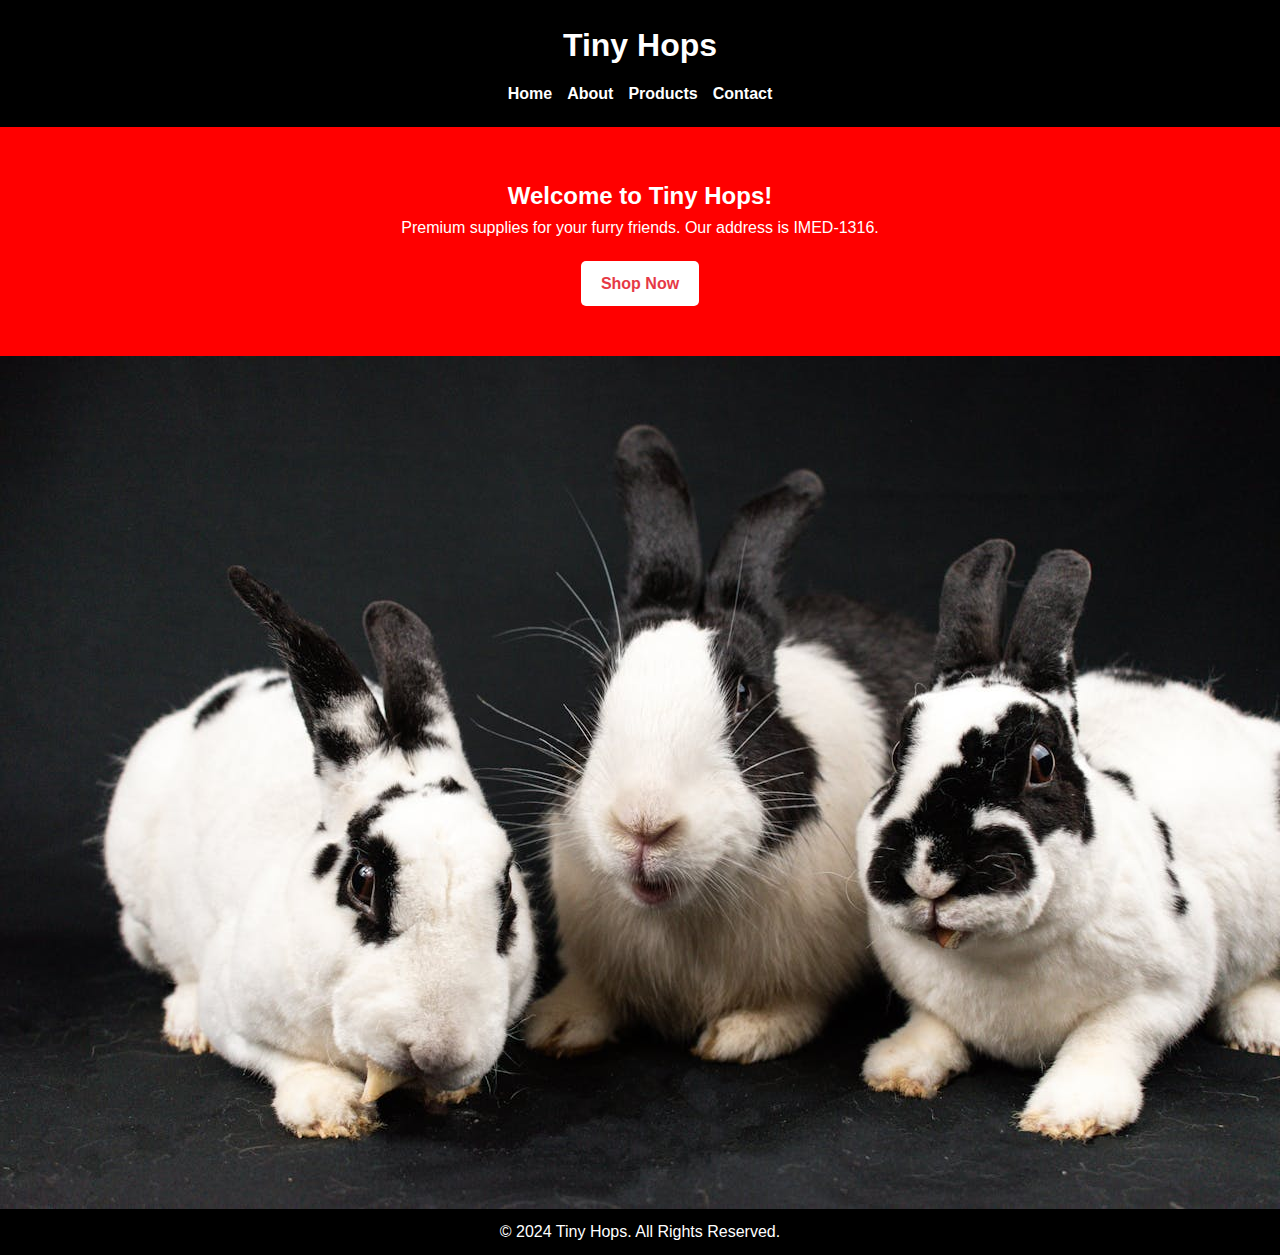
<file: Tiny_hops/index.html>
<!DOCTYPE html>
<html lang="en">
<head>
    <meta charset="UTF-8">
    <meta name="viewport" content="width=device-width, initial-scale=1.0">
    <title>Tiny Hops - Home</title>
    <link rel="stylesheet" href="style.css">
</head>
<body>
    <header>
        <h1>Tiny Hops</h1>
        <nav>
            <ul>
                <li><a href="index.html">Home</a></li>
                <li><a href="about.html">About</a></li>
                <li><a href="products.html">Products</a></li>
                <li><a href="contact.html">Contact</a></li>
            </ul>
        </nav>
    </header>
    <main>
        <section class="hero">
            <h2>Welcome to Tiny Hops!</h2>
            <p>Premium supplies for your furry friends. Our address is IMED-1316.</p>
            <a href="products.html" class="btn">Shop Now</a>
        </section>
        <section>
            <img src="images/pexels-nikiemmert-20714888.jpg" alt="Rabbit">
        </section>
    </main>
    <footer>
        <p>&copy; 2024 Tiny Hops. All Rights Reserved.</p>
    </footer>
</body>
</html>
</file>
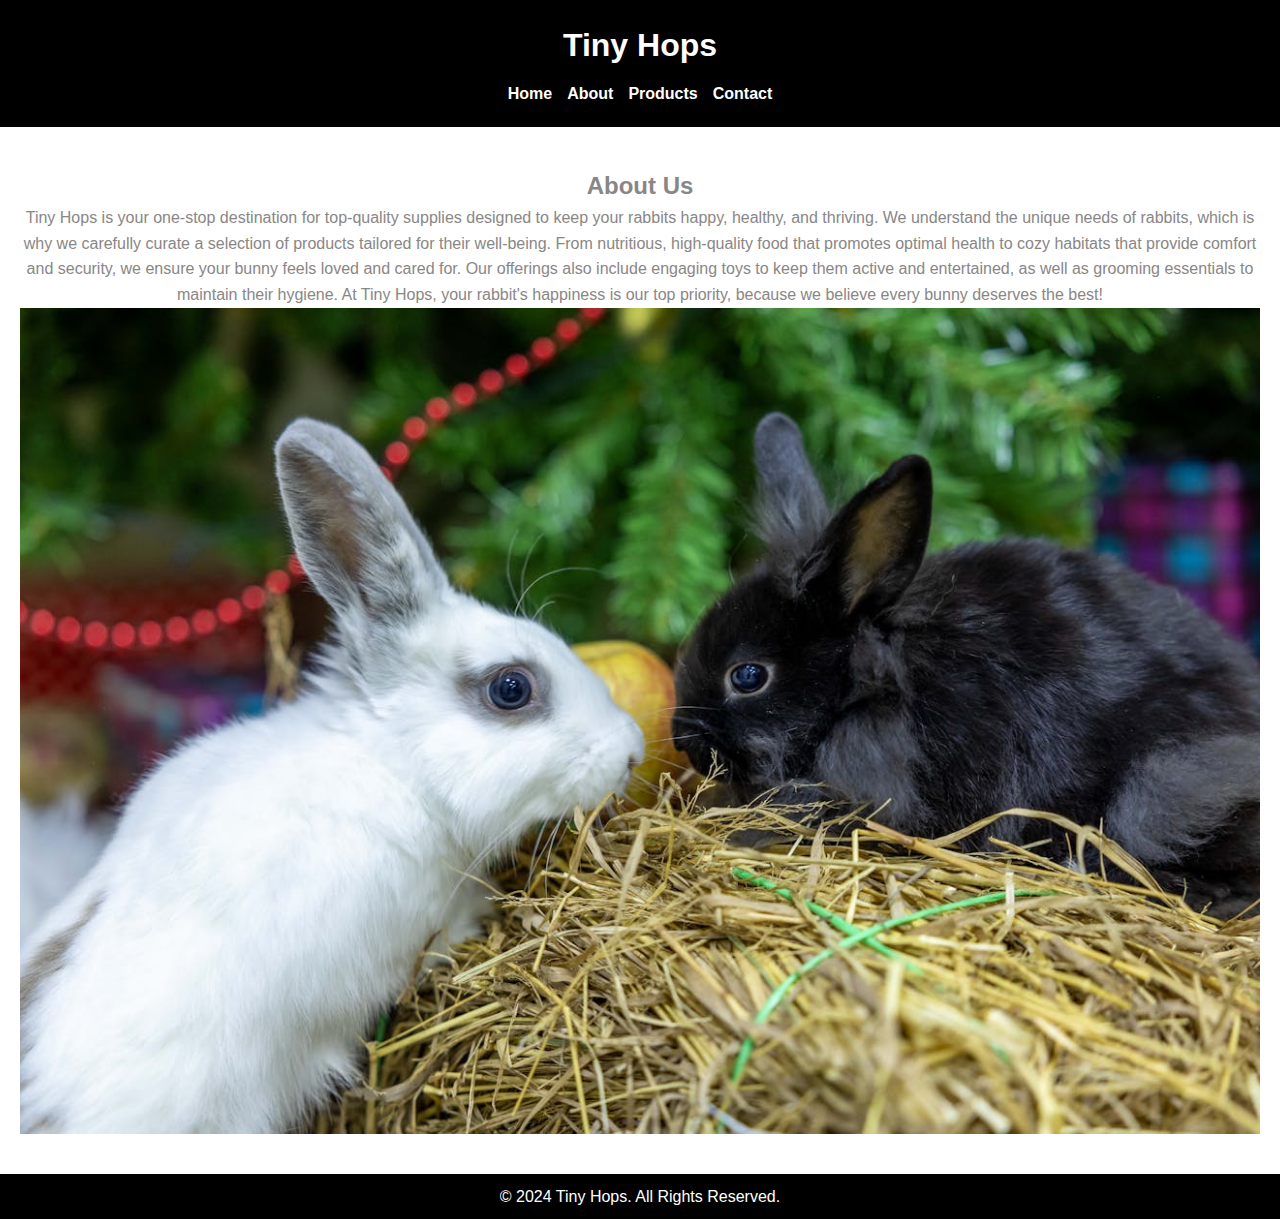
<file: Tiny_hops/about.html>
<!DOCTYPE html>
<html lang="en">
<head>
    <meta charset="UTF-8">
    <meta name="viewport" content="width=device-width, initial-scale=1.0">
    <title>Tiny Hops - About</title>
    <link rel="stylesheet" href="style.css">
</head>
<body>
    <header>
        <h1>Tiny Hops</h1>
        <nav>
            <ul>
                <li><a href="index.html">Home</a></li>
                <li><a href="about.html">About</a></li>
                <li><a href="products.html">Products</a></li>
                <li><a href="contact.html">Contact</a></li>
            </ul>
        </nav>
    </header>
    <main>
        <section class="about">
            <h2>About Us</h2>
            <p>
            Tiny Hops is your one-stop destination for top-quality supplies designed to keep your rabbits happy, healthy, and thriving. We understand the unique needs of rabbits, which is why we carefully curate a selection of products tailored for their well-being. From nutritious, high-quality food that promotes optimal health to cozy habitats that provide comfort and security, we ensure your bunny feels loved and cared for. Our offerings also include engaging toys to keep them active and entertained, as well as grooming essentials to maintain their hygiene. At Tiny Hops, your rabbit's happiness is our top priority, because we believe every bunny deserves the best!</p>
            <img src="images/pexels-sejio402-29210008.jpg" alt="Rabbit Supplies">
        </section>
    </main>
    <footer>
        <p>&copy; 2024 Tiny Hops. All Rights Reserved.</p>
    </footer>
</body>
</html>
</file>
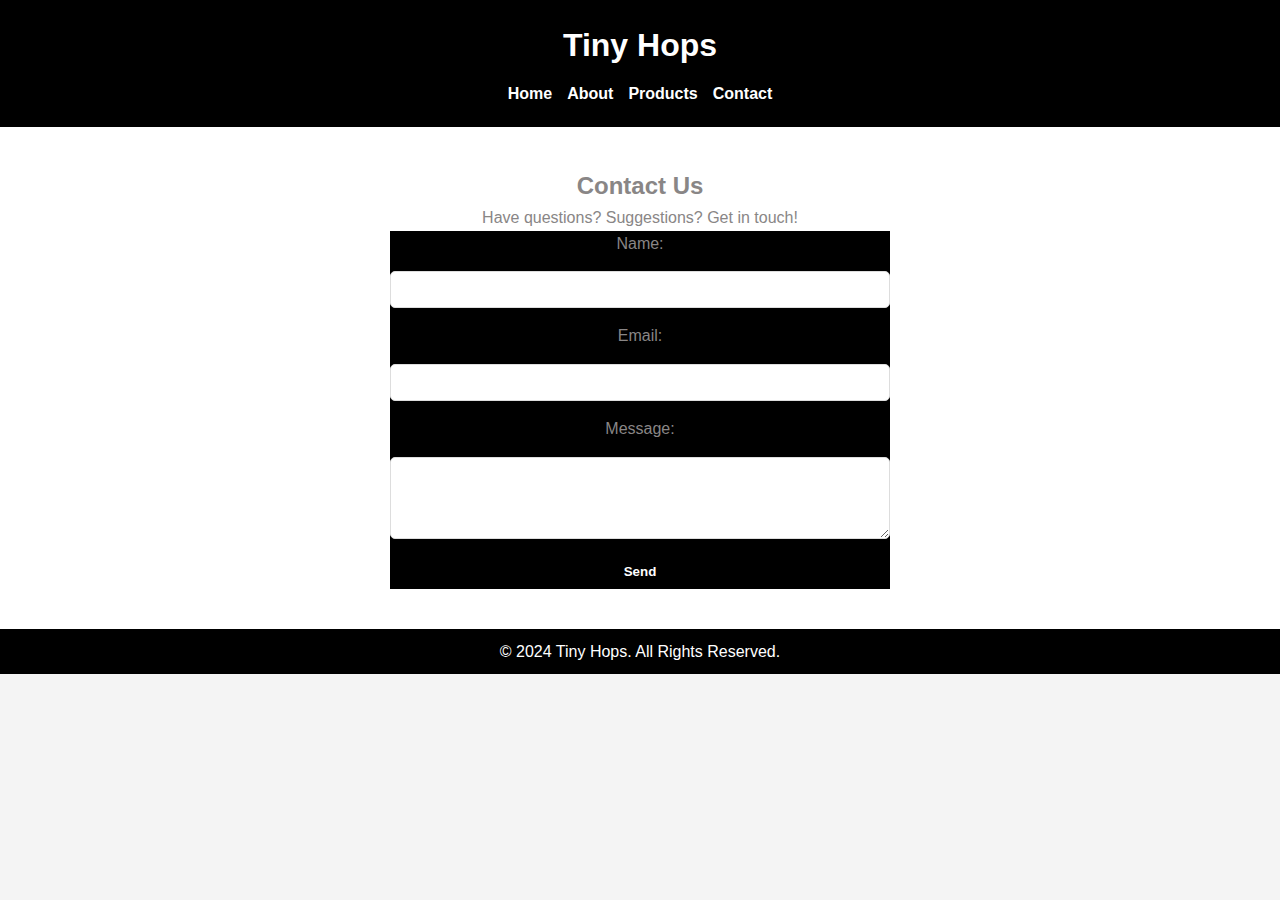
<file: Tiny_hops/contact.html>
<!DOCTYPE html>
<html lang="en">
<head>
    <meta charset="UTF-8">
    <meta name="viewport" content="width=device-width, initial-scale=1.0">
    <title>Tiny Hops - Contact</title>
    <link rel="stylesheet" href="style.css">
</head>
<body>
    <header>
        <h1>Tiny Hops</h1>
        <nav>
            <ul>
                <li><a href="index.html">Home</a></li>
                <li><a href="about.html">About</a></li>
                <li><a href="products.html">Products</a></li>
                <li><a href="contact.html">Contact</a></li>
            </ul>
        </nav>
    </header>
    <main>
        <section class="contact">
            <h2>Contact Us</h2>
            <p>Have questions? Suggestions? Get in touch!</p>
            <form action="submit-form.html" method="post">
                <label for="name">Name:</label>
                <input type="text" id="name" name="name" required>
                <label for="email">Email:</label>
                <input type="email" id="email" name="email" required>
                <label for="message">Message:</label>
                <textarea id="message" name="message" rows="4" required></textarea>
                <button type="submit" class="btn">Send</button>
            </form>
        </section>
    </main>
    <footer>
        <p>&copy; 2024 Tiny Hops. All Rights Reserved.</p>
    </footer>
</body>
</html>
</file>
<file: Tiny_hops/style.css>
@import url('https://fonts.googleapis.com/css2?family=Merriweather:ital,wght@0,300;0,400;0,700;0,900&display=swap');

/* General Reset */
* {
    margin: 0;
    padding: 0;
    box-sizing: border-box;
}

body {
    font-family: Arial, sans-serif;
    color: #898686;
    background-color: #f4f4f4;
    line-height: 1.6;
}

header {
    background-color: #000;
    color: #fff;
    padding: 20px;
    text-align: center;
}

header .logo h1 {
    font-size: 2.5rem;
    color: #e63946;
}

header nav ul {
    list-style: none;
    display: flex;
    justify-content: center;
    gap: 15px;
    margin-top: 10px;
    flex-wrap: wrap;
    background-color: #000;
}

header nav ul li a {
    text-decoration: none;
    color: #fff;
    font-weight: bold;
    transition: color 0.3s ease;
}

header nav ul li a:hover {
    color: #e63946;
}

.hero {
    background-color: red;
    color: #fff;
    text-align: center;
    padding: 50px 20px;
    display: flex;
    flex-direction: column;
    align-items: center;
}

.hero .btn {
    display: inline-block;
    margin-top: 20px;
    padding: 10px 20px;
    background-color: #fff;
    color: #e63946;
    text-decoration: none;
    font-weight: bold;
    border-radius: 5px;
    transition: background-color 0.3s ease;
}

.hero .btn:hover {
    background-color: #f4f4f4;
}

.about, .products, .contact {
    padding: 40px 20px;
    text-align: center;
    background-color: #fff;
}

img {
    max-width: 100%;
    height: auto;
    display: block;
    margin: auto;
}

.products .product-grid {
    display: flex;
    justify-content: center;
    gap: 20px;
    flex-wrap: wrap;
    background-color: #fff;
}

.products .product {
    background-color: #000;
    padding: 20px;
    border: 1px solid #ddd;
    border-radius: 10px;
    text-align: center;
    width: 300px;
    display: flex;
    flex-direction: column;
    align-items: center;
}

.products .product img {
    margin-bottom: 15px;
}

.contact form {
    display: flex;
    flex-direction: column;
    gap: 15px;
    width: 100%;
    max-width: 500px;
    margin: auto;
    background-color: #000;
}

.contact form input,
.contact form textarea {
    width: 100%;
    padding: 10px;
    border: 1px solid #ddd;
    border-radius: 5px;
}

.contact form .btn {
    background-color: #000;
    color: #fff;
    padding: 10px 20px;
    border: none;
    border-radius: 5px;
    cursor: pointer;
    font-weight: bold;
    transition: background-color 0.3s ease;
}

.contact form .btn:hover {
    background-color: #d62828;
}

footer {
    background-color: #000;
    color: #fff;
    text-align: center;
    padding: 10px 0;
    display: flex;
    justify-content: center;
    align-items: center;
}

@media (max-width: 768px) {
    .products .product {
        width: calc(50% - 20px);
    }
    header nav ul {
        flex-direction: column;
        gap: 10px;
    }
    .hero {
        padding: 30px 10px;
    }
}

@media (max-width: 480px) {
    .products .product {
        width: 100%;
    }
    header .logo h1 {
        font-size: 2rem;
        margin-bottom: 10px;
    }
    .hero, .about, .products, .contact {
        padding: 20px 10px;
    }
    .hero .btn, .contact form .btn {
        width: 100%;
        text-align: center;
    }
}
</file>
